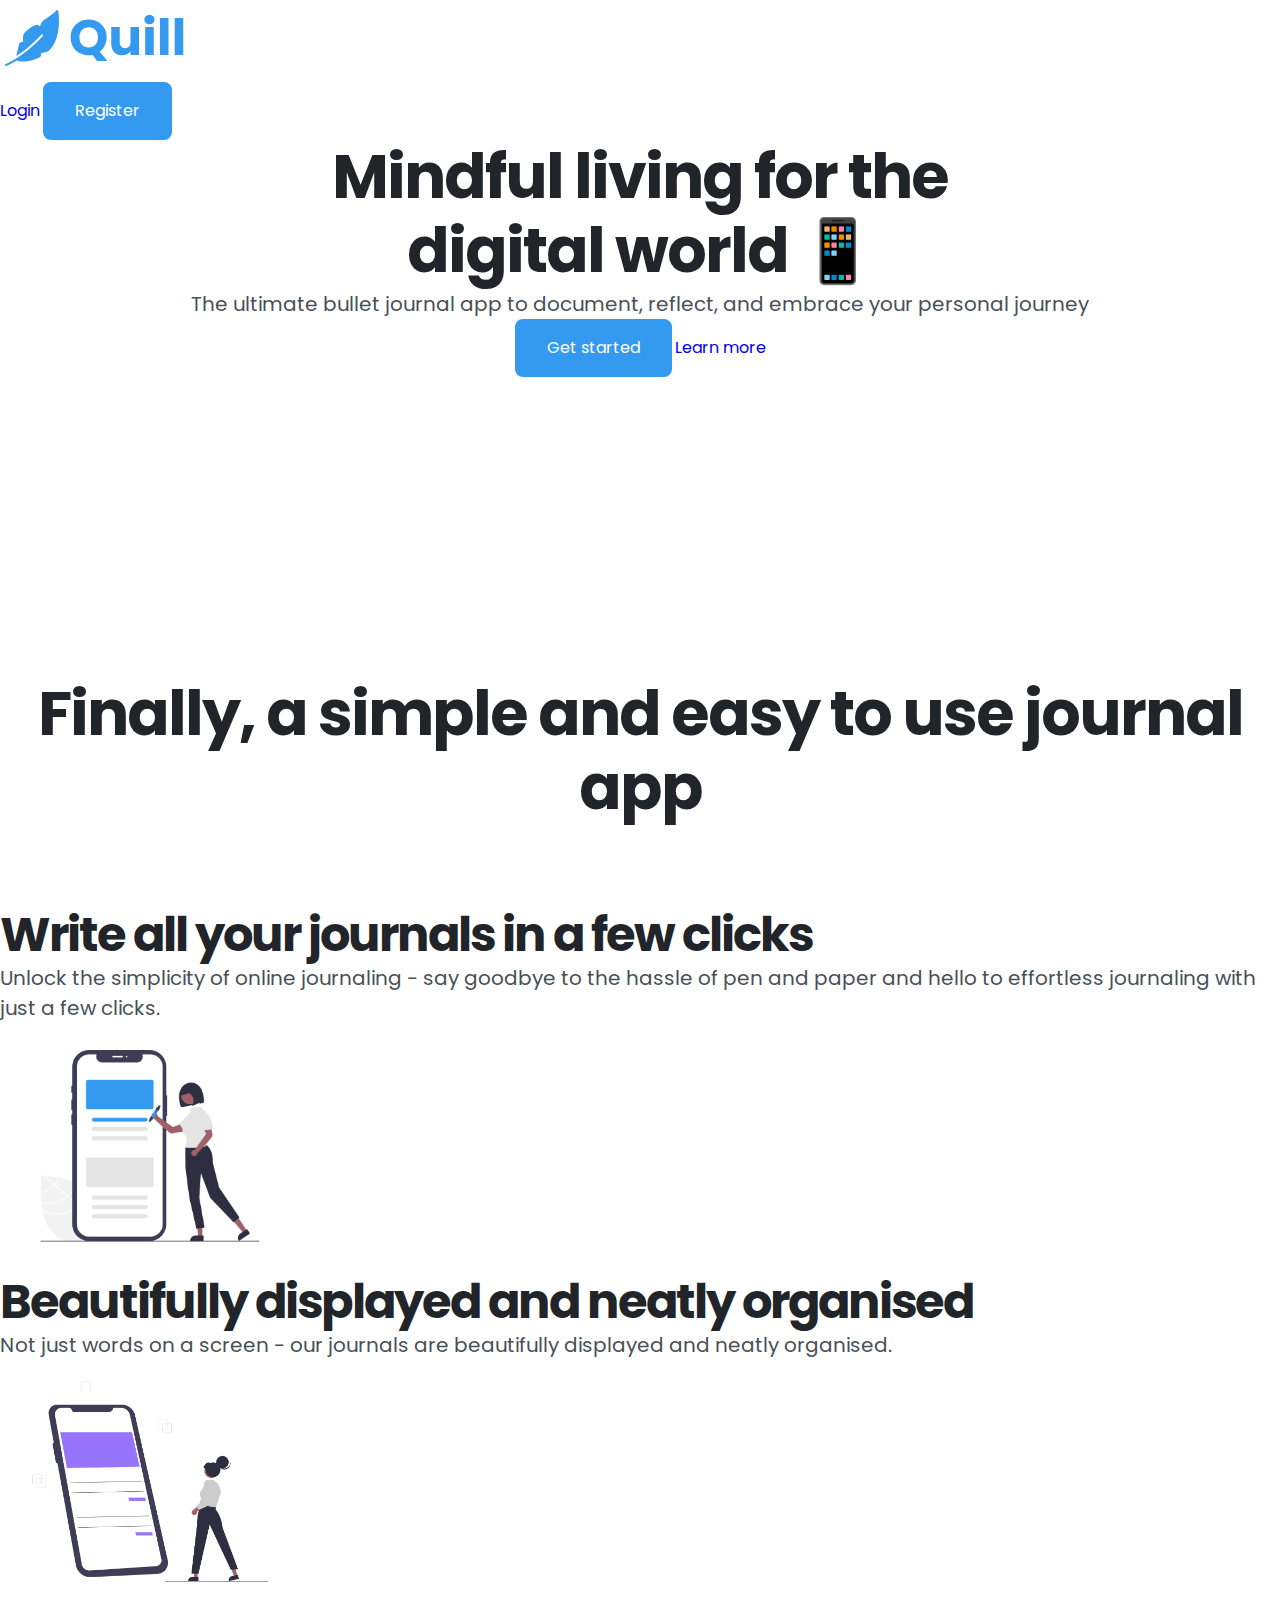
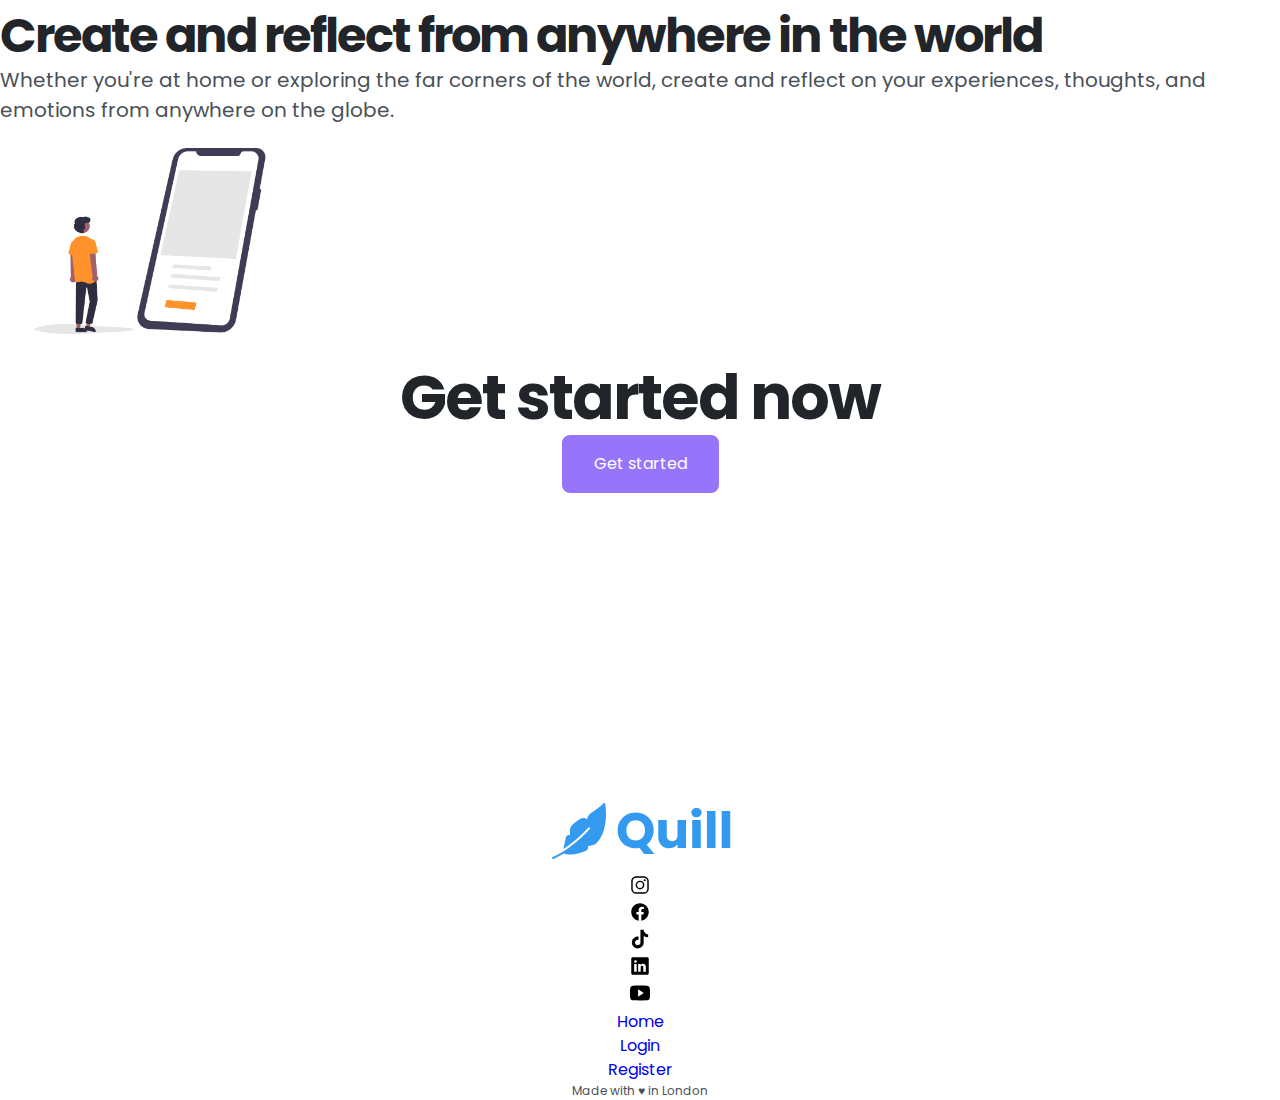
<file: index.html>
<!DOCTYPE html>
<html lang="en">
    <head>
        <meta charset="UTF-8" />
        <meta name="viewport" content="width=device-width, initial-scale=1.0" />
        <link rel="preconnect" href="https://fonts.googleapis.com" />
        <link rel="preconnect" href="https://fonts.gstatic.com" crossorigin />
        <link
            href="https://fonts.googleapis.com/css2?family=Poppins:ital,wght@0,100;0,200;0,300;0,400;0,500;0,600;0,700;0,800;0,900;1,100;1,200;1,300;1,400;1,500;1,600;1,700;1,800;1,900&display=swap"
            rel="stylesheet"
        />
        <link rel="stylesheet" href="app.css" />
        <title>Quill</title>
    </head>
    <body>
        <!--NAVIGATION -->
        <header>
            <nav>
                <a href="index.html"><img src="images/quill.svg" alt="quill logo" /></a>
                <ul>
                    <a href="index.html"><li>Login</li></a>
                    <a class="btn btn-primary" href="register.html"><li>Register</li></a>
                </ul>
            </nav>
            <!-- HERO SECTION -->
            <section class="hero-section">
                <h1><span>Mindful living</span> for the <br />digital world 📱</h1>
                <p>The ultimate bullet journal app to document, reflect, and embrace your personal journey</p>
                <ul>
                    <a class="btn btn-primary" href="register.html"><li>Get started</li></a>
                    <a href="#features"><li>Learn more</li></a>
                </ul>
            </section>
        </header>

        <!-- FEATURES SECTION -->
        <main>
            <div>
                <h1 class="features-main-heading">Finally, a <span>simple and easy</span> to use journal app</h1>
                <div>
                    <h2>Write all your journals in a few clicks</h2>
                    <p>
                        Unlock the simplicity of online journaling - say goodbye to the hassle of pen and paper and
                        hello to effortless journaling with just a few clicks.
                    </p>
                    <img src="images/features-1.png" alt="features-1" width="300px" />
                </div>
                <div>
                    <h2>Beautifully displayed and neatly organised</h2>
                    <p>Not just words on a screen - our journals are beautifully displayed and neatly organised.</p>
                    <img src="images/features-2.png" alt="features-2" width="300px" />
                </div>
                <div>
                    <h2>Create and reflect from anywhere in the world</h2>
                    <p>
                        Whether you're at home or exploring the far corners of the world, create and reflect on your
                        experiences, thoughts, and emotions from anywhere on the globe.
                    </p>
                    <img src="images/features-3.png" alt="features-3" width="300px" />
                </div>
            </div>
            <!-- CTA SECTION -->
            <section class="cta-section">
                <h1>Get started now</h1>
                <a class="btn btn-secondary" href="register.html">Get started</a>
            </section>
        </main>

        <!-- FOOTER -->
        <footer class="footer">
            <div>
                <a href="index.html"><img src="images/quill.svg" alt="quill logo" /></a>
                <ul>
                    <li>
                        <a href="http://www.instagram.com/"
                            ><img src="images/instagram.svg" alt="instagram" width="20px"
                        /></a>
                    </li>
                    <li>
                        <a href="http://www.facebook.com/"
                            ><img src="images/facebook.svg" alt="facebook" width="20px"
                        /></a>
                    </li>
                    <li>
                        <a href="http://www.tiktok.com/"><img src="images/tiktok.svg" alt="tiktok" width="20px" /></a>
                    </li>
                    <li>
                        <a href="http://www.linkedin.com/"
                            ><img src="images/linkedin.svg" alt="linkedin" width="20px"
                        /></a>
                    </li>
                    <li>
                        <a href="http://www.youtube.com/"
                            ><img src="images/youtube.svg" alt="youtube" width="20px"
                        /></a>
                    </li>
                </ul>
                <ul>
                    <li>
                        <a href="index.html">Home</a>
                    </li>
                    <li>
                        <a href="login.html">Login</a>
                    </li>
                    <li>
                        <a href="register.html">Register</a>
                    </li>
                </ul>
                <p class="small-text">Made with ♥︎ in London</p>
            </div>
        </footer>
    </body>
</html>
</file>
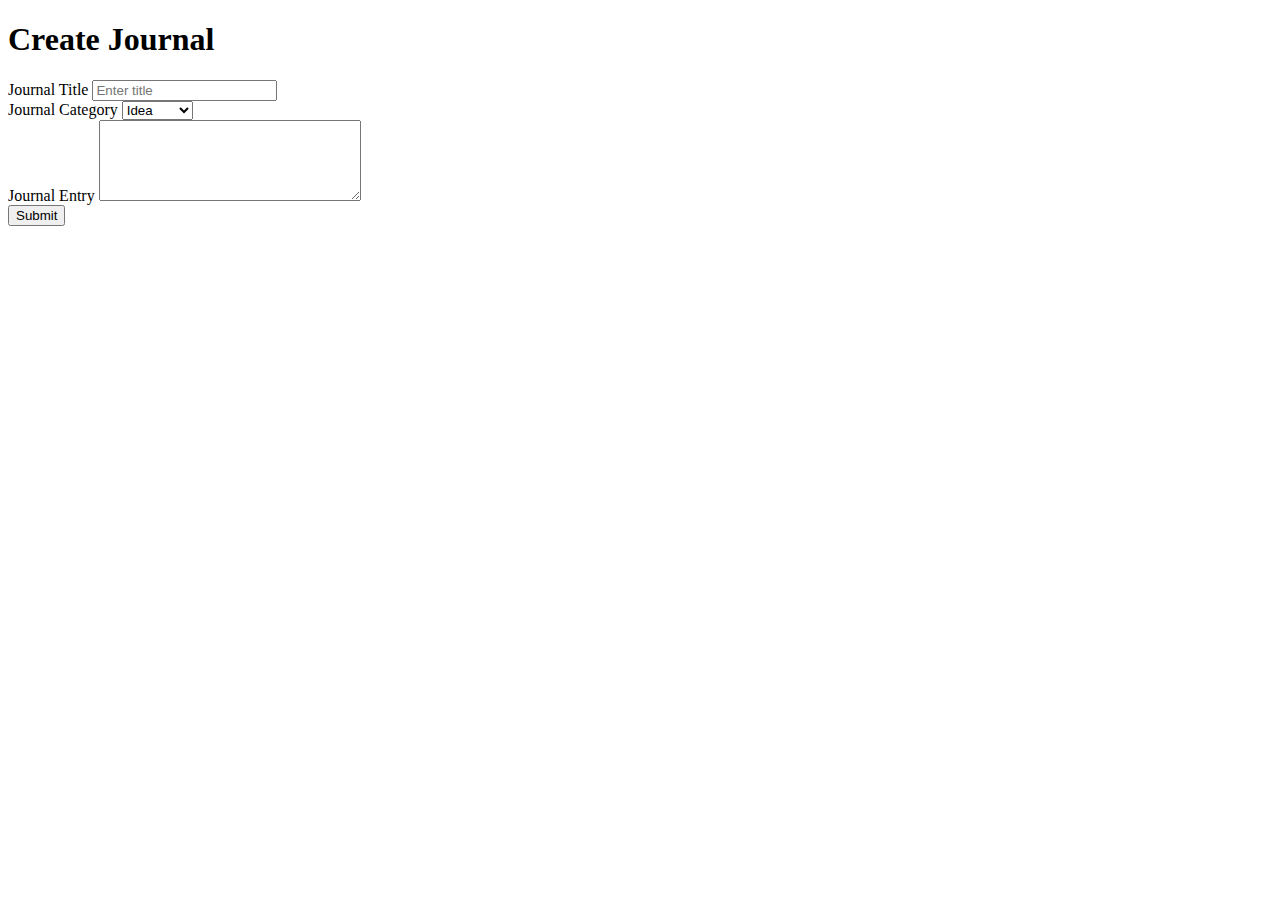
<file: create-journal.html>
<!DOCTYPE html>
<html lang="en">
    <head>
        <meta charset="UTF-8" />
        <meta name="viewport" content="width=device-width, initial-scale=1.0" />
        <title>Create Journal</title>
    </head>
    <body>
        <h1>Create Journal</h1>

        <form action="/app/v1/journals" method="post">
            <!-- label e input se conectam através do uso do mesmo nome em FOR(label) e ID(input) -->
            <label for="main-title">Journal Title</label>
            <input id="main-title" type="text" name="title" placeholder="Enter title" />

            <br />

            <!-- Area de seleção com DROPDOWN -->
            <label for="journal-category">Journal Category</label>
            <select id="journal-category" name="category">
                <option value="idea">Idea</option>
                <option value="note">Note</option>
                <option value="goal">Goal</option>
                <option value="habit">Habit</option>
                <option value="memory">Memory</option>
                <option value="mood">Mood</option>
                <option value="event">Event</option>
                <option value="task">Task</option>
            </select>
            <br />

            <!-- Row são as linhas para a textarea e cols são colunas -->
            <label for="journal-entry">Journal Entry</label>
            <textarea id="journal-entry" name="entry" rows="5" cols="30"></textarea>
            <br />

            <!-- Botão pode ter tipos diferentes, submit e também reset são alguns -->
            <button type="submit">Submit</button>
        </form>
    </body>
</html>
</file>
<file: app.css>
/*
----------- TYPOGRAPHY -----------
FONT SIZES
12px / 16px / 20px / 24px / 32px / 40px

FONT WEIGHTS
400 / 700

LINE HEIGHTS
1.2 / 1.5

LETTER SPACING
0 / -2px

FONT FAMILY
Poppins
----------- COLORS -----------
PRIMARY
Base: #339af0 (Sky Blue)
Tint: #d0ebff (Arctic)
Shade: #1c7ed6 (Deep Sea)

SECONDARY
Base: #9775fa (Lavender)
Tint: #e5dbff (Moonlight Iris)
Shade: #7048e8 (Velvet Night)

TERTIARY
Base: #ff922b (Pumpkin)
Tint: #ffe8cc (Dawn)
Shade: #f76707 (Lava)

GREY
Base: #495057 (Slate)
Tint: #f1f3f5 (Pebble)
Shade: #212529 (Graphite)
White: #ffffff (White)
Black: #000000 (Black)

----------- BORDER RADIUS -----------
4px / 8px / 20px

----------- SPACING SYSTEM -----------
5px / 10px / 15px / 20px / 25px

*/


/* ------------------------- UNIVERSAL SELECTORS -------------------------  */

*{
  box-sizing: border-box;
  margin: 0;
  padding: 0;
}

html{
  font-size: 62.5%;
}

/* ------------------------- GLOBAL STYLES -------------------------  */

body{
    font-family: 'Poppins', sans-serif;
    font-weight: 400;
    color: #495057;
    line-height: 1.5;
}

.container{
  max-width: 1200px;
  width: 90%;
  margin: 0 auto;
}

h1, h2, h3, h4, h5 {
    font-weight: 700;
    line-height: 1.2;
    letter-spacing: -2px;
    color: #212529;
}

h1 {
    text-align: center;
    font-size: 6.2rem;
}

h2 {
    font-size: 4.8rem
}

h3 {
    font-size: 4rem;
}

h4 {
    font-size: 3.2rem;
}

h5 {
    font-size: 2.4rem;
}

p {
    font-size: 2rem;
}

a {
    text-decoration: none;
    font-size: 1.6rem;
    display: inline-block;
}

ul {
    list-style: none;
}

.span{
  display: inline-block;
}

.small-text{
    font-size: 1.2rem;
}

/* ------------------------- COMPONENTS -------------------------  */

.btn{
    font-weight: 400;
    font-size: 1.6rem;
    text-decoration: none;
    padding: 1.5rem 3rem;
    border-radius: 8px;
}

.btn-primary:link, .btn-primary:visited{
    color: #ffffff;
    background-color: #339af0;
    border: 2px solid #339af0;
}

.btn-primary:hover, .btn-primary:active{
    color: #ffffff;
    background-color: #1c7ed6;
    border: 2px solid #1c7ed6;
}

.btn-primary-outline:link, .btn-primary-outline:visited{
  color: #339af0;
  background-color: #ffffff;
  border: 2px solid #339af0;
}

.btn-primary-outline:hover, .btn-primary-outline:active{
  color: #1c7ed6;
  background-color: #ffffff;
  border: 2px solid #1c7ed6;
}

.btn-secondary:link, .btn-secondary:visited{
    color: #ffffff;
    background-color: #9775fa;
    border: 2px solid #9775fa;
}
.btn-secondary:hover, .btn-secondary:active{
    color: #ffffff;
    background-color: #7048e8;
    border: 2px solid #7048e8;
}

.btn-primary{
    color: #339af0;
}

.btn-secondary{
    color: #9775fa;
}

.highlight{
  color: #ffffff;
  padding: 0.5rem 1rem;
  border-radius: 4px;
}

.highlight-primary{
  background-color: #339af0;
}

.highlight-secondary{
  background-color: #9775fa;
}

.highlight-tertiary{
  background-color: #ff922b;
}

.logo-md{
  width: 100px;
}

.logo-sm{
  width: 80px;
}
/* ------------------------- SECTIONS -------------------------  */

/* ----- NAV BAR ----- */

.navbar{
  margin-bottom: 20rem;
}

/* ----- HERO SECTIONS ----- */

.hero-section{
    text-align: center;
    margin-bottom: 30rem;
}

.hero-heading{
  margin-bottom: 1rem;
}

.hero-paragraph{
  margin-bottom: 5rem;
}

/* ----- FEATURES SECTIONS ----- */

.feature-section{
  margin-bottom: 30rem;
}

.features-main-heading{
    text-align: center;
    margin-bottom: 8rem;
}

.feature-heading{
  margin-bottom: 2rem;
}

.feature-img{
  max-width: 400px;
  width: 100%;
}

/* ----- CTA SECTIONS ----- */

.cta-section{
    text-align: center;
    margin-bottom: 30rem;
}

.cta-card{
  text-align: center;
  background-color: #339af0;
  max-width: 1000px;
  padding: 10rem 20rem;
  border-radius: 20px;
  margin: 0 auto;
}

.cta-heading{
  margin-bottom: 3rem;
}

/* ----- FOOTER ----- */

.footer{
    text-align: center;
}

.social-icons{
  width: 20px;
}
</file>
